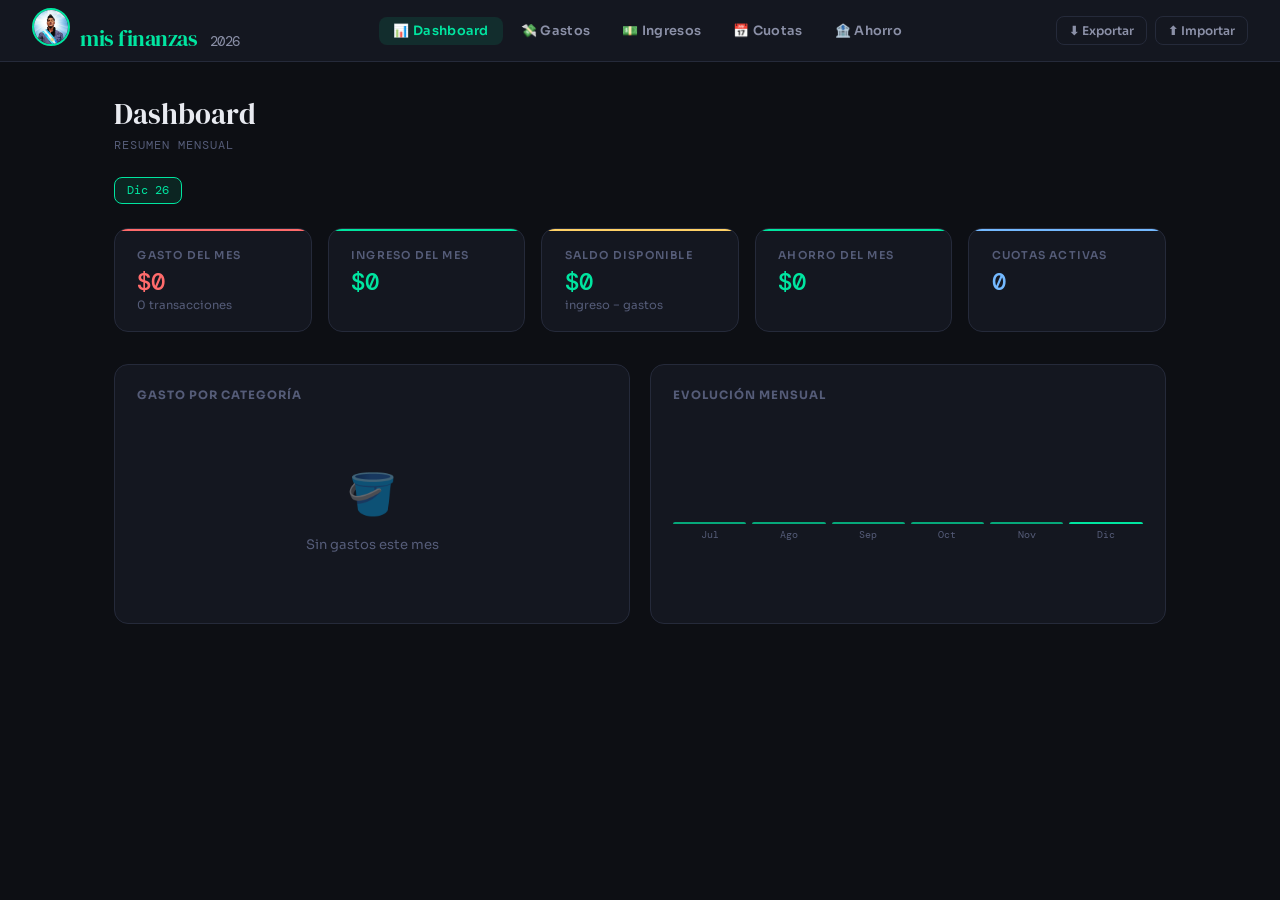
<file: app_de_gastos_personales.html>
<!DOCTYPE html>
<html lang="es">
<head>
<meta charset="UTF-8">
<meta name="viewport" content="width=device-width, initial-scale=1.0">
<title>💰 Mis Finanzas</title>
<link href="https://fonts.googleapis.com/css2?family=DM+Serif+Display:ital@0;1&family=DM+Mono:wght@300;400;500&family=Sora:wght@300;400;600;700&display=swap" rel="stylesheet">
<style>
  :root {
    --bg: #0d0f14;
    --surface: #141720;
    --surface2: #1c2030;
    --border: #252a3a;
    --accent: #00e5a0;
    --accent2: #ff6b6b;
    --accent3: #ffd166;
    --accent4: #74b9ff;
    --text: #e8eaf0;
    --text2: #8b90a7;
    --text3: #555c78;
    --radius: 14px;
  }

  * { box-sizing: border-box; margin: 0; padding: 0; }

  body {
    background: var(--bg);
    color: var(--text);
    font-family: 'Sora', sans-serif;
    min-height: 100vh;
    font-size: 14px;
  }

  /* HEADER */
  header {
    background: var(--surface);
    border-bottom: 1px solid var(--border);
    padding: 0 2rem;
    display: flex;
    align-items: center;
    justify-content: space-between;
    height: 62px;
    position: sticky;
    top: 0;
    z-index: 100;
  }
  .logo {
    font-family: 'DM Serif Display', serif;
    font-size: 1.4rem;
    color: var(--accent);
    letter-spacing: -0.5px;
  }
  .logo span { color: var(--text2); font-size: 0.85rem; font-family: 'DM Mono', monospace; margin-left: 8px; }

  /* NAV TABS */
  nav {
    display: flex;
    gap: 4px;
  }
  nav button {
    background: none;
    border: none;
    color: var(--text2);
    font-family: 'Sora', sans-serif;
    font-size: 0.8rem;
    font-weight: 600;
    padding: 6px 14px;
    border-radius: 8px;
    cursor: pointer;
    transition: all 0.2s;
    letter-spacing: 0.3px;
  }
  nav button:hover { color: var(--text); background: var(--surface2); }
  nav button.active { color: var(--accent); background: rgba(0,229,160,0.1); }

  /* MAIN */
  main {
    max-width: 1100px;
    margin: 0 auto;
    padding: 2rem 1.5rem;
  }

  /* SECTIONS */
  section { display: none; }
  section.active { display: block; }

  /* PAGE TITLE */
  .page-title {
    font-family: 'DM Serif Display', serif;
    font-size: 1.8rem;
    margin-bottom: 1.5rem;
    color: var(--text);
  }
  .page-title small {
    display: block;
    font-family: 'DM Mono', monospace;
    font-size: 0.72rem;
    color: var(--text3);
    margin-top: 4px;
    letter-spacing: 1px;
  }

  /* CARDS */
  .cards {
    display: grid;
    grid-template-columns: repeat(auto-fit, minmax(180px, 1fr));
    gap: 1rem;
    margin-bottom: 2rem;
  }
  .card {
    background: var(--surface);
    border: 1px solid var(--border);
    border-radius: var(--radius);
    padding: 1.2rem 1.4rem;
    position: relative;
    overflow: hidden;
  }
  .card::before {
    content: '';
    position: absolute;
    top: 0; left: 0; right: 0;
    height: 2px;
    border-radius: var(--radius) var(--radius) 0 0;
  }
  .card.green::before { background: var(--accent); }
  .card.red::before { background: var(--accent2); }
  .card.yellow::before { background: var(--accent3); }
  .card.blue::before { background: var(--accent4); }
  .card .label {
    font-size: 0.68rem;
    color: var(--text3);
    font-weight: 600;
    letter-spacing: 1.2px;
    text-transform: uppercase;
    margin-bottom: 0.5rem;
  }
  .card .value {
    font-family: 'DM Mono', monospace;
    font-size: 1.5rem;
    font-weight: 500;
    line-height: 1;
  }
  .card.green .value { color: var(--accent); }
  .card.red .value { color: var(--accent2); }
  .card.yellow .value { color: var(--accent3); }
  .card.blue .value { color: var(--accent4); }
  .card .sub { font-size: 0.72rem; color: var(--text3); margin-top: 4px; }

  /* FORM */
  .form-grid {
    display: grid;
    grid-template-columns: repeat(auto-fit, minmax(200px, 1fr));
    gap: 1rem;
    background: var(--surface);
    border: 1px solid var(--border);
    border-radius: var(--radius);
    padding: 1.5rem;
    margin-bottom: 1.5rem;
  }
  .form-group { display: flex; flex-direction: column; gap: 6px; }
  .form-group label {
    font-size: 0.7rem;
    font-weight: 600;
    color: var(--text3);
    letter-spacing: 0.8px;
    text-transform: uppercase;
  }
  .form-group input, .form-group select {
    background: var(--bg);
    border: 1px solid var(--border);
    border-radius: 8px;
    color: var(--text);
    font-family: 'Sora', sans-serif;
    font-size: 0.85rem;
    padding: 9px 12px;
    transition: border-color 0.2s;
    outline: none;
    width: 100%;
  }
  .form-group input:focus, .form-group select:focus {
    border-color: var(--accent);
  }
  .form-group select option { background: #1c2030; }

  .btn-add {
    background: var(--accent);
    color: #0d0f14;
    border: none;
    border-radius: 9px;
    font-family: 'Sora', sans-serif;
    font-size: 0.85rem;
    font-weight: 700;
    padding: 10px 24px;
    cursor: pointer;
    transition: all 0.2s;
    align-self: flex-end;
  }
  .btn-add:hover { background: #00ffb3; transform: translateY(-1px); }

  /* TABLE */
  .table-wrap {
    background: var(--surface);
    border: 1px solid var(--border);
    border-radius: var(--radius);
    overflow: hidden;
  }
  .table-header {
    display: flex;
    justify-content: space-between;
    align-items: center;
    padding: 1rem 1.4rem;
    border-bottom: 1px solid var(--border);
  }
  .table-header h3 {
    font-size: 0.8rem;
    font-weight: 600;
    color: var(--text2);
    letter-spacing: 0.5px;
  }
  .filter-row {
    display: flex;
    gap: 8px;
    align-items: center;
  }
  .filter-row select, .filter-row input {
    background: var(--bg);
    border: 1px solid var(--border);
    border-radius: 7px;
    color: var(--text2);
    font-family: 'DM Mono', monospace;
    font-size: 0.75rem;
    padding: 5px 10px;
    outline: none;
  }
  table { width: 100%; border-collapse: collapse; }
  th {
    padding: 10px 14px;
    text-align: left;
    font-size: 0.68rem;
    font-weight: 700;
    color: var(--text3);
    letter-spacing: 1px;
    text-transform: uppercase;
    border-bottom: 1px solid var(--border);
    background: var(--surface2);
    white-space: nowrap;
  }
  td {
    padding: 11px 14px;
    font-size: 0.82rem;
    border-bottom: 1px solid rgba(37,42,58,0.5);
    vertical-align: middle;
  }
  tr:last-child td { border-bottom: none; }
  tr:hover td { background: rgba(255,255,255,0.02); }

  .badge {
    display: inline-block;
    padding: 3px 9px;
    border-radius: 100px;
    font-size: 0.68rem;
    font-weight: 600;
    letter-spacing: 0.3px;
  }
  .badge-cat {
    background: rgba(116,185,255,0.12);
    color: var(--accent4);
  }
  .badge-medio {
    background: rgba(255,209,102,0.1);
    color: var(--accent3);
  }
  .badge-cuota {
    background: rgba(255,107,107,0.1);
    color: var(--accent2);
  }
  .monto {
    font-family: 'DM Mono', monospace;
    font-weight: 500;
    color: var(--accent2);
  }
  .btn-del {
    background: none;
    border: 1px solid var(--border);
    border-radius: 6px;
    color: var(--text3);
    font-size: 0.75rem;
    padding: 3px 8px;
    cursor: pointer;
    transition: all 0.2s;
  }
  .btn-del:hover { border-color: var(--accent2); color: var(--accent2); }

  /* EMPTY STATE */
  .empty {
    text-align: center;
    padding: 3rem;
    color: var(--text3);
    font-size: 0.82rem;
  }
  .empty .icon { font-size: 2.5rem; margin-bottom: 1rem; opacity: 0.4; }

  /* DASHBOARD CHARTS */
  .dash-grid {
    display: grid;
    grid-template-columns: 1fr 1fr;
    gap: 1.2rem;
    margin-top: 1.5rem;
  }
  @media (max-width: 680px) { .dash-grid { grid-template-columns: 1fr; } }

  .chart-box {
    background: var(--surface);
    border: 1px solid var(--border);
    border-radius: var(--radius);
    padding: 1.4rem;
  }
  .chart-box h3 {
    font-size: 0.72rem;
    font-weight: 700;
    color: var(--text3);
    letter-spacing: 1px;
    text-transform: uppercase;
    margin-bottom: 1.2rem;
  }

  /* BAR CHART */
  .bar-list { display: flex; flex-direction: column; gap: 9px; }
  .bar-item { display: flex; flex-direction: column; gap: 4px; }
  .bar-label {
    display: flex;
    justify-content: space-between;
    font-size: 0.75rem;
    color: var(--text2);
  }
  .bar-label span:last-child {
    font-family: 'DM Mono', monospace;
    font-size: 0.72rem;
    color: var(--text3);
  }
  .bar-track {
    height: 6px;
    background: var(--border);
    border-radius: 99px;
    overflow: hidden;
  }
  .bar-fill {
    height: 100%;
    background: var(--accent4);
    border-radius: 99px;
    transition: width 0.6s cubic-bezier(.4,0,.2,1);
  }

  /* MONTHLY CHART (simple) */
  .month-bars {
    display: flex;
    align-items: flex-end;
    gap: 6px;
    height: 120px;
  }
  .m-bar-wrap {
    flex: 1;
    display: flex;
    flex-direction: column;
    align-items: center;
    height: 100%;
    justify-content: flex-end;
    gap: 4px;
  }
  .m-bar {
    width: 100%;
    background: var(--accent);
    border-radius: 4px 4px 0 0;
    transition: height 0.5s;
    min-height: 2px;
    opacity: 0.7;
  }
  .m-bar.current { opacity: 1; }
  .m-label {
    font-family: 'DM Mono', monospace;
    font-size: 0.6rem;
    color: var(--text3);
    text-align: center;
  }

  /* INGRESOS FORM */
  .ingreso-grid {
    display: grid;
    grid-template-columns: repeat(auto-fit, minmax(180px, 1fr));
    gap: 1rem;
    background: var(--surface);
    border: 1px solid var(--border);
    border-radius: var(--radius);
    padding: 1.5rem;
    margin-bottom: 1.5rem;
  }

  /* CUOTAS TABLE */
  .status-badge {
    display: inline-flex;
    align-items: center;
    gap: 5px;
    padding: 3px 9px;
    border-radius: 100px;
    font-size: 0.68rem;
    font-weight: 600;
  }
  .status-active { background: rgba(0,229,160,0.1); color: var(--accent); }
  .status-paid { background: rgba(139,144,167,0.12); color: var(--text3); }

  /* MONTH SELECTOR */
  .month-sel {
    display: flex;
    gap: 8px;
    margin-bottom: 1.5rem;
    flex-wrap: wrap;
  }
  .month-btn {
    background: var(--surface);
    border: 1px solid var(--border);
    border-radius: 8px;
    color: var(--text3);
    font-family: 'DM Mono', monospace;
    font-size: 0.72rem;
    padding: 5px 12px;
    cursor: pointer;
    transition: all 0.2s;
  }
  .month-btn:hover { color: var(--text); border-color: var(--text3); }
  .month-btn.active { background: rgba(0,229,160,0.1); border-color: var(--accent); color: var(--accent); }

  /* SWITCH */
  .cuota-toggle {
    display: flex;
    align-items: center;
    gap: 8px;
    margin-top: 2px;
  }
  .cuota-toggle input[type=checkbox] {
    width: 36px;
    height: 20px;
    appearance: none;
    background: var(--border);
    border-radius: 99px;
    cursor: pointer;
    position: relative;
    transition: background 0.2s;
  }
  .cuota-toggle input[type=checkbox]:checked {
    background: var(--accent);
  }
  .cuota-toggle input[type=checkbox]::after {
    content: '';
    position: absolute;
    top: 3px; left: 3px;
    width: 14px; height: 14px;
    background: white;
    border-radius: 50%;
    transition: transform 0.2s;
  }
  .cuota-toggle input[type=checkbox]:checked::after {
    transform: translateX(16px);
  }
  .cuota-toggle label { font-size: 0.8rem; color: var(--text2); cursor: pointer; }

  /* NOTIFICATION */
  .notif {
    position: fixed;
    bottom: 1.5rem;
    right: 1.5rem;
    background: var(--surface2);
    border: 1px solid var(--accent);
    border-radius: 10px;
    padding: 12px 18px;
    font-size: 0.82rem;
    color: var(--accent);
    transform: translateY(100px);
    opacity: 0;
    transition: all 0.3s;
    z-index: 999;
    display: flex;
    align-items: center;
    gap: 8px;
  }
  .notif.show { transform: translateY(0); opacity: 1; }

  /* EXPORT/IMPORT BUTTONS */
  .data-btns {
    display: flex;
    gap: 8px;
    align-items: center;
  }
  .btn-export {
    background: none;
    border: 1px solid var(--border);
    border-radius: 8px;
    color: var(--text2);
    font-family: 'Sora', sans-serif;
    font-size: 0.75rem;
    font-weight: 600;
    padding: 6px 12px;
    cursor: pointer;
    transition: all 0.2s;
    display: flex;
    align-items: center;
    gap: 5px;
  }
  .btn-export:hover { border-color: var(--accent); color: var(--accent); }
  .btn-import {
    background: none;
    border: 1px solid var(--border);
    border-radius: 8px;
    color: var(--text2);
    font-family: 'Sora', sans-serif;
    font-size: 0.75rem;
    font-weight: 600;
    padding: 6px 12px;
    cursor: pointer;
    transition: all 0.2s;
    display: flex;
    align-items: center;
    gap: 5px;
  }
  .btn-import:hover { border-color: var(--accent4); color: var(--accent4); }
  #import-file { display: none; }

  /* IMPORT MODAL */
  .modal-overlay {
    display: none;
    position: fixed;
    inset: 0;
    background: rgba(0,0,0,0.7);
    z-index: 200;
    align-items: center;
    justify-content: center;
  }
  .modal-overlay.show { display: flex; }
  .modal {
    background: var(--surface);
    border: 1px solid var(--border);
    border-radius: var(--radius);
    padding: 2rem;
    max-width: 400px;
    width: 90%;
    text-align: center;
  }
  .modal h3 {
    font-family: 'DM Serif Display', serif;
    font-size: 1.2rem;
    margin-bottom: 0.5rem;
  }
  .modal p { color: var(--text2); font-size: 0.82rem; margin-bottom: 1.5rem; line-height: 1.6; }
  .modal-btns { display: flex; gap: 10px; justify-content: center; }
  .btn-confirm {
    background: var(--accent);
    color: #0d0f14;
    border: none;
    border-radius: 8px;
    font-family: 'Sora', sans-serif;
    font-size: 0.82rem;
    font-weight: 700;
    padding: 9px 20px;
    cursor: pointer;
  }
  .btn-cancel {
    background: none;
    border: 1px solid var(--border);
    border-radius: 8px;
    color: var(--text2);
    font-family: 'Sora', sans-serif;
    font-size: 0.82rem;
    padding: 9px 20px;
    cursor: pointer;
  }
  .btn-cancel:hover { border-color: var(--accent2); color: var(--accent2); }
</style>
</head>
<body>

<header>
  <div class="logo"><img src="[data-uri]" style="width:38px;height:38px;border-radius:50%;object-fit:cover;object-position:top;margin-right:10px;border:2px solid var(--accent)">mis finanzas <span>2026</span></div>
  <nav>
    <button class="active" onclick="showTab('dashboard')">📊 Dashboard</button>
    <button onclick="showTab('gastos')">💸 Gastos</button>
    <button onclick="showTab('ingresos')">💵 Ingresos</button>
    <button onclick="showTab('cuotas')">📅 Cuotas</button>
    <button onclick="showTab('ahorro')">🏦 Ahorro</button>
  </nav>
  <div class="data-btns">
    <button class="btn-export" onclick="exportData()">⬇ Exportar</button>
    <button class="btn-import" onclick="document.getElementById('import-file').click()">⬆ Importar</button>
    <input type="file" id="import-file" accept=".json" onchange="importData(event)">
  </div>
</header>

<!-- MODAL CONFIRMACIÓN IMPORTAR -->
<div class="modal-overlay" id="import-modal">
  <div class="modal">
    <h3>⚠ Importar datos</h3>
    <p>Esto va a reemplazar todos tus datos actuales con los del archivo. Esta acción no se puede deshacer.</p>
    <div class="modal-btns">
      <button class="btn-cancel" onclick="cancelImport()">Cancelar</button>
      <button class="btn-confirm" onclick="confirmImport()">Sí, importar</button>
    </div>
  </div>
</div>

<main>

<!-- DASHBOARD -->
<section id="tab-dashboard" class="active">
  <div class="page-title">
    Dashboard
    <small>RESUMEN MENSUAL</small>
  </div>
  <div class="month-sel" id="dashMonths"></div>
  <div class="cards">
    <div class="card red">
      <div class="label">Gasto del mes</div>
      <div class="value" id="d-gasto">$0</div>
      <div class="sub" id="d-gastos-n">0 transacciones</div>
    </div>
    <div class="card green">
      <div class="label">Ingreso del mes</div>
      <div class="value" id="d-ingreso">$0</div>
    </div>
    <div class="card yellow">
      <div class="label">Saldo disponible</div>
      <div class="value" id="d-saldo">$0</div>
      <div class="sub" id="d-saldo-sub"></div>
    </div>
    <div class="card green">
      <div class="label">Ahorro del mes</div>
      <div class="value" id="d-ahorro">$0</div>
    </div>
    <div class="card blue">
      <div class="label">Cuotas activas</div>
      <div class="value" id="d-cuotas">0</div>
    </div>
  </div>

  <div class="dash-grid">
    <div class="chart-box">
      <h3>Gasto por Categoría</h3>
      <div class="bar-list" id="cat-bars">
        <div class="empty"><div class="icon">🪣</div>Sin gastos aún</div>
      </div>
    </div>
    <div class="chart-box">
      <h3>Evolución Mensual</h3>
      <div class="month-bars" id="monthly-bars"></div>
    </div>
  </div>
</section>

<!-- GASTOS -->
<section id="tab-gastos">
  <div class="page-title">
    Registro de Gastos
    <small>CARGÁ CADA GASTO CON SU FECHA</small>
  </div>

  <div class="form-grid">
    <div class="form-group">
      <label>Fecha</label>
      <input type="date" id="g-fecha">
    </div>
    <div class="form-group">
      <label>Descripción</label>
      <input type="text" id="g-desc" placeholder="ej: Super Vea">
    </div>
    <div class="form-group">
      <label>Categoría</label>
      <select id="g-cat" onchange="toggleOtro('g-cat','g-cat-otro')">
        <option value="">Seleccionar...</option>
        <option>Alimentación</option>
        <option>Transporte</option>
        <option>Vivienda/Alquiler</option>
        <option>Servicios (luz/gas/agua)</option>
        <option>Internet/Telefonía</option>
        <option>Ropa/Calzado</option>
        <option>Salud/Farmacia</option>
        <option>Educación</option>
        <option>Entretenimiento</option>
        <option>Restaurantes/Delivery</option>
        <option>Viajes</option>
        <option>Cuidado personal</option>
        <option>Mascotas</option>
        <option>Ahorro/Inversión</option>
        <option>Cuota préstamo</option>
        <option>Otros</option>
      </select>
      <input type="text" id="g-cat-otro" placeholder="Escribí la categoría..." style="display:none;margin-top:6px">
    </div>
    <div class="form-group">
      <label>Medio de Pago</label>
      <select id="g-medio" onchange="toggleOtro('g-medio','g-medio-otro')">
        <option value="">Seleccionar...</option>
        <option>Efectivo</option>
        <option>Débito</option>
        <option>Crédito</option>
        <option>Transferencia</option>
        <option>Mercado Pago</option>
        <option>Otro</option>
      </select>
      <input type="text" id="g-medio-otro" placeholder="Escribí el medio de pago..." style="display:none;margin-top:6px">
    </div>
    <div class="form-group">
      <label>Monto Total ($)</label>
      <input type="number" id="g-monto" placeholder="0.00" min="0" step="0.01">
    </div>
    <div class="form-group">
      <label>¿En Cuotas?</label>
      <div class="cuota-toggle">
        <input type="checkbox" id="g-cuota" onchange="toggleCuotas()">
        <label for="g-cuota">Sí, en cuotas</label>
      </div>
    </div>
    <div class="form-group" id="g-ncuotas-wrap" style="display:none">
      <label>N° Cuotas</label>
      <input type="number" id="g-ncuotas" placeholder="ej: 6" min="2" max="60">
    </div>
    <div class="form-group">
      <label>Notas</label>
      <input type="text" id="g-notas" placeholder="Opcional">
    </div>
    <div class="form-group" style="align-self:flex-end">
      <button class="btn-add" onclick="addGasto()">+ Agregar</button>
    </div>
  </div>

  <div class="table-wrap">
    <div class="table-header">
      <h3>HISTORIAL DE GASTOS</h3>
      <div class="filter-row">
        <select id="filter-mes" onchange="renderGastosTable()">
          <option value="">Todos los meses</option>
        </select>
        <select id="filter-cat" onchange="renderGastosTable()">
          <option value="">Todas las categorías</option>
        </select>
      </div>
    </div>
    <div id="gastos-table-body"></div>
  </div>
</section>

<!-- INGRESOS -->
<section id="tab-ingresos">
  <div class="page-title">
    Ingresos Mensuales
    <small>REGISTRÁ LO QUE COBRASTE CADA MES</small>
  </div>

  <!-- CARD contenedor unificado -->
  <div style="background:var(--surface);border:1px solid var(--border);border-radius:var(--radius);margin-bottom:1.5rem;overflow:hidden">

    <!-- Fila: Año / Mes / Sueldo -->
    <div style="padding:1.4rem 1.4rem 1rem;display:flex;gap:1rem;flex-wrap:wrap;align-items:flex-end;border-bottom:1px solid var(--border)">
      <div class="form-group" style="min-width:100px;flex:1">
        <label>Año</label>
        <input type="number" id="i-año" value="2026">
      </div>
      <div class="form-group" style="min-width:140px;flex:2">
        <label>Mes</label>
        <select id="i-mes">
          <option>Enero</option><option>Febrero</option><option>Marzo</option>
          <option>Abril</option><option>Mayo</option><option selected>Junio</option>
          <option>Julio</option><option>Agosto</option><option>Septiembre</option>
          <option>Octubre</option><option>Noviembre</option><option>Diciembre</option>
        </select>
      </div>
      <div class="form-group" style="min-width:200px;flex:3">
        <label>Sueldo / Salario</label>
        <div style="display:flex;gap:6px">
          <select id="i-sueldo-moneda" style="width:90px;flex-shrink:0;background:var(--bg);border:1px solid var(--border);border-radius:8px;color:var(--text);font-family:'Sora',sans-serif;font-size:0.82rem;padding:9px 8px;outline:none">
            <option value="ARS">$ ARS</option>
            <option value="USD">u$s USD</option>
          </select>
          <input type="number" id="i-sueldo" placeholder="0.00" min="0" step="0.01" style="flex:1">
        </div>
      </div>
    </div>

    <!-- Fila: Otros ingresos -->
    <div style="padding:0.8rem 1.4rem;border-bottom:1px solid var(--border);display:flex;align-items:center;justify-content:space-between;gap:1rem;flex-wrap:wrap">
      <span style="font-size:0.7rem;font-weight:700;color:var(--text3);letter-spacing:1px;text-transform:uppercase">Otros ingresos</span>
      <button class="btn-export" onclick="toggleOtrosForm()" style="white-space:nowrap">+ Agregar otro ingreso</button>
    </div>
    <div id="otros-form" style="display:none;padding:1rem 1.4rem;border-bottom:1px solid var(--border);background:var(--surface2)">
      <div style="display:flex;gap:10px;flex-wrap:wrap;align-items:flex-end">
        <div class="form-group" style="min-width:160px;flex:2">
          <label>Concepto</label>
          <div style="position:relative">
            <input type="text" id="i-otro-nombre" placeholder="ej: Freelance, Alquiler..." autocomplete="off" oninput="filtrarConceptos()" onfocus="filtrarConceptos()" onblur="setTimeout(()=>{const l=document.getElementById('conceptos-list');if(l)l.style.display='none'},200)" style="width:100%">
            <div id="conceptos-list" style="display:none;position:absolute;top:100%;left:0;right:0;background:var(--surface2);border:1px solid var(--accent);border-radius:8px;z-index:50;max-height:160px;overflow-y:auto;margin-top:3px"></div>
          </div>
        </div>
        <div class="form-group" style="min-width:90px;flex:1">
          <label>Moneda</label>
          <select id="i-otro-moneda" style="background:var(--bg);border:1px solid var(--border);border-radius:8px;color:var(--text);font-family:'Sora',sans-serif;font-size:0.82rem;padding:9px 8px;outline:none;width:100%">
            <option value="ARS">$ ARS</option>
            <option value="USD">u$s USD</option>
          </select>
        </div>
        <div class="form-group" style="min-width:120px;flex:1">
          <label>Monto</label>
          <input type="number" id="i-otro-monto" placeholder="0.00" min="0" step="0.01">
        </div>
        <div class="form-group" style="align-self:flex-end">
          <button class="btn-add" style="padding:9px 16px" onclick="agregarOtroIngreso()">+ Agregar</button>
        </div>
      </div>
    </div>
    <div id="otros-pendientes"></div>

    <!-- Fila: botón guardar todo -->
    <div style="padding:1rem 1.4rem;display:flex;justify-content:flex-end;background:var(--surface2)">
      <button class="btn-add" onclick="addIngreso()" style="padding:10px 28px;font-size:0.88rem">
        ✓ Guardar ingreso del mes
      </button>
    </div>
  </div>

  <div class="table-wrap">
    <div class="table-header"><h3>HISTORIAL DE INGRESOS</h3></div>
    <div id="ingresos-table-body"></div>
  </div>
</section>

<!-- CUOTAS -->
<section id="tab-cuotas">
  <div class="page-title">
    Seguimiento de Cuotas
    <small>GASTOS EN CUOTAS ACTIVOS</small>
  </div>

  <div class="cards" style="grid-template-columns: repeat(auto-fit, minmax(200px, 1fr))">
    <div class="card red">
      <div class="label">Total Adeudado</div>
      <div class="value" id="c-total">$0</div>
    </div>
    <div class="card blue">
      <div class="label">Cuotas Activas</div>
      <div class="value" id="c-activas">0</div>
    </div>
  </div>

  <div class="table-wrap">
    <div class="table-header"><h3>DETALLE DE CUOTAS</h3></div>
    <div id="cuotas-table-body"></div>
  </div>
</section>

<!-- AHORRO -->
<section id="tab-ahorro">
  <div class="page-title">
    Ahorro Mensual
    <small>REGISTRÁ CUÁNTO AHORRÁS POR MES</small>
  </div>

  <div class="ingreso-grid">
    <div class="form-group">
      <label>Año</label>
      <input type="number" id="a-año" value="2026">
    </div>
    <div class="form-group">
      <label>Mes</label>
      <select id="a-mes">
        <option>Enero</option><option>Febrero</option><option>Marzo</option>
        <option>Abril</option><option>Mayo</option><option selected>Junio</option>
        <option>Julio</option><option>Agosto</option><option>Septiembre</option>
        <option>Octubre</option><option>Noviembre</option><option>Diciembre</option>
      </select>
    </div>
    <div class="form-group">
      <label>Moneda</label>
      <select id="a-moneda">
        <option value="ARS">$ Pesos (ARS)</option>
        <option value="USD">u$s Dólares (USD)</option>
      </select>
    </div>
    <div class="form-group">
      <label>Monto Ahorrado</label>
      <input type="number" id="a-monto" placeholder="0.00" min="0" step="0.01">
    </div>
    <div class="form-group">
      <label>Dónde lo guardás</label>
      <select id="a-tipo" onchange="toggleOtro('a-tipo','a-tipo-otro')">
        <option value="">Seleccionar...</option>
        <option>Efectivo</option>
        <option>Caja de ahorro</option>
        <option>Plazo fijo</option>
        <option>Dólar</option>
        <option>Crypto</option>
        <option>Fondo común</option>
        <option>Acciones</option>
        <option>Otro</option>
      </select>
      <input type="text" id="a-tipo-otro" placeholder="Escribí dónde lo guardás..." style="display:none;margin-top:6px">
    </div>
    <div class="form-group">
      <label>Notas</label>
      <input type="text" id="a-notas" placeholder="Opcional">
    </div>
    <div class="form-group" style="align-self:flex-end">
      <button class="btn-add" onclick="addAhorro()">+ Guardar</button>
    </div>
  </div>

  <div class="cards" style="grid-template-columns: repeat(auto-fit, minmax(180px,1fr)); margin-bottom:1.5rem">
    <div class="card green">
      <div class="label">Total Ahorrado ARS</div>
      <div class="value" id="a-total-ars">$0</div>
    </div>
    <div class="card yellow">
      <div class="label">Total Ahorrado USD</div>
      <div class="value" id="a-total-usd">u$s 0</div>
    </div>
    <div class="card blue">
      <div class="label">Promedio Mensual ARS</div>
      <div class="value" id="a-promedio">$0</div>
    </div>
    <div class="card yellow">
      <div class="label">Mejor Mes</div>
      <div class="value" id="a-mejor">$0</div>
      <div class="sub" id="a-mejor-mes">—</div>
    </div>
  </div>

  <div class="table-wrap">
    <div class="table-header"><h3>HISTORIAL DE AHORRO</h3></div>
    <div id="ahorro-table-body"></div>
  </div>
</section>

</main>

<div class="notif" id="notif">✓ <span id="notif-msg"></span></div>

<script>
// ---- DATA ----
let gastos = JSON.parse(localStorage.getItem('gf_gastos') || '[]');
let ingresos = JSON.parse(localStorage.getItem('gf_ingresos') || '[]');
let ahorros = JSON.parse(localStorage.getItem('gf_ahorros') || '[]');

const MESES = ['Enero','Febrero','Marzo','Abril','Mayo','Junio','Julio','Agosto','Septiembre','Octubre','Noviembre','Diciembre'];
let selectedDashMonth = new Date().toISOString().slice(0,7);

function save() {
  localStorage.setItem('gf_gastos', JSON.stringify(gastos));
  localStorage.setItem('gf_ingresos', JSON.stringify(ingresos));
  localStorage.setItem('gf_ahorros', JSON.stringify(ahorros));
}

// ---- UI ----
function showTab(tab) {
  document.querySelectorAll('section').forEach(s => s.classList.remove('active'));
  document.querySelectorAll('nav button').forEach(b => b.classList.remove('active'));
  document.getElementById('tab-' + tab).classList.add('active');
  event.currentTarget.classList.add('active');
  if (tab === 'dashboard') renderDashboard();
  if (tab === 'gastos') { renderGastosTable(); populateFilters(); }
  if (tab === 'ingresos') renderIngresosTable();
  if (tab === 'cuotas') renderCuotasTable();
  if (tab === 'ahorro') renderAhorroTable();
}

function notify(msg) {
  const el = document.getElementById('notif');
  document.getElementById('notif-msg').textContent = msg;
  el.classList.add('show');
  setTimeout(() => el.classList.remove('show'), 2500);
}

function toggleCuotas() {
  const on = document.getElementById('g-cuota').checked;
  document.getElementById('g-ncuotas-wrap').style.display = on ? 'flex' : 'none';
}

function toggleOtro(selectId, inputId) {
  const sel = document.getElementById(selectId);
  const inp = document.getElementById(inputId);
  const isOtro = sel.value === 'Otros' || sel.value === 'Otro';
  inp.style.display = isOtro ? 'block' : 'none';
  if (isOtro) inp.focus();
  else inp.value = '';
}

function resolveOtro(selectId, inputId) {
  const sel = document.getElementById(selectId);
  const inp = document.getElementById(inputId);
  const isOtro = sel.value === 'Otros' || sel.value === 'Otro';
  if (isOtro) return inp.value.trim() || 'Otros';
  return sel.value;
}

// ---- GASTOS ----
function addGasto() {
  const fecha = document.getElementById('g-fecha').value;
  const desc  = document.getElementById('g-desc').value.trim();
  const cat   = resolveOtro('g-cat', 'g-cat-otro');
  const medio = resolveOtro('g-medio', 'g-medio-otro');
  const monto = parseFloat(document.getElementById('g-monto').value);
  const cuota = document.getElementById('g-cuota').checked;
  const ncuotas = parseInt(document.getElementById('g-ncuotas').value) || 1;
  const notas = document.getElementById('g-notas').value.trim();

  if (!fecha || !desc || !cat || !monto || monto <= 0) {
    notify('⚠ Completá fecha, descripción, categoría y monto');
    return;
  }

  const mes = MESES[parseInt(fecha.slice(5,7)) - 1];
  const montoXcuota = cuota ? +(monto / ncuotas).toFixed(2) : monto;

  gastos.push({ id: Date.now(), fecha, desc, cat, medio, monto, cuota, ncuotas: cuota ? ncuotas : 1, montoXcuota, mes, notas });
  save();
  notify('Gasto agregado correctamente');

  // reset
  ['g-desc','g-notas','g-cat-otro','g-medio-otro'].forEach(id => document.getElementById(id).value = '');
  document.getElementById('g-cat-otro').style.display = 'none';
  document.getElementById('g-medio-otro').style.display = 'none';
  document.getElementById('g-monto').value = '';
  document.getElementById('g-cuota').checked = false;
  document.getElementById('g-ncuotas').value = '';
  document.getElementById('g-ncuotas-wrap').style.display = 'none';
  document.getElementById('g-cat').value = '';
  document.getElementById('g-medio').value = '';
  renderGastosTable();
  populateFilters();
}

function deleteGasto(id) {
  gastos = gastos.filter(g => g.id !== id);
  save();
  renderGastosTable();
  notify('Gasto eliminado');
}

function populateFilters() {
  const fMes = document.getElementById('filter-mes');
  const fCat = document.getElementById('filter-cat');
  const meses = [...new Set(gastos.map(g => g.fecha.slice(0,7)))].sort().reverse();
  const cats  = [...new Set(gastos.map(g => g.cat))].filter(Boolean);
  const prevMes = fMes.value, prevCat = fCat.value;
  fMes.innerHTML = '<option value="">Todos los meses</option>' + meses.map(m => `<option value="${m}">${MESES[parseInt(m.slice(5,7))-1]} ${m.slice(0,4)}</option>`).join('');
  fCat.innerHTML = '<option value="">Todas las categorías</option>' + cats.map(c => `<option value="${c}">${c}</option>`).join('');
  if (prevMes) fMes.value = prevMes;
  if (prevCat) fCat.value = prevCat;
}

function renderGastosTable() {
  const fMes = document.getElementById('filter-mes').value;
  const fCat = document.getElementById('filter-cat').value;
  let list = [...gastos].reverse();
  if (fMes) list = list.filter(g => g.fecha.slice(0,7) === fMes);
  if (fCat) list = list.filter(g => g.cat === fCat);

  const el = document.getElementById('gastos-table-body');
  if (!list.length) { el.innerHTML = '<div class="empty"><div class="icon">🪣</div>Sin gastos cargados aún</div>'; return; }

  el.innerHTML = `<table>
    <thead><tr>
      <th>Fecha</th><th>Descripción</th><th>Categoría</th>
      <th>Medio</th><th>Monto</th><th>Cuotas</th><th>Notas</th><th></th>
    </tr></thead>
    <tbody>
      ${list.map(g => `<tr>
        <td style="font-family:'DM Mono',monospace;font-size:0.78rem;color:var(--text2)">${g.fecha}</td>
        <td>${g.desc}</td>
        <td><span class="badge badge-cat">${g.cat}</span></td>
        <td><span class="badge badge-medio">${g.medio || '—'}</span></td>
        <td class="monto">$${g.monto.toLocaleString('es-AR')}</td>
        <td>${g.cuota ? `<span class="badge badge-cuota">${g.ncuotas}x $${g.montoXcuota.toLocaleString('es-AR')}</span>` : '—'}</td>
        <td style="color:var(--text3);font-size:0.78rem">${g.notas || '—'}</td>
        <td><button class="btn-del" onclick="deleteGasto(${g.id})">✕</button></td>
      </tr>`).join('')}
    </tbody>
  </table>`;
}

// ---- INGRESOS ----
let conceptosGuardados = JSON.parse(localStorage.getItem('gf_conceptos') || '[]');
let otrosPendientes = []; // items "otros" del mes actual antes de guardar

function saveConceptos() {
  localStorage.setItem('gf_conceptos', JSON.stringify(conceptosGuardados));
}

function toggleOtrosForm() {
  const f = document.getElementById('otros-form');
  f.style.display = f.style.display === 'none' ? 'block' : 'none';
  if (f.style.display === 'block') document.getElementById('i-otro-nombre').focus();
}

function filtrarConceptos() {
  const val = document.getElementById('i-otro-nombre').value.toLowerCase();
  const lista = document.getElementById('conceptos-list');
  const filtrados = conceptosGuardados.filter(c => c.toLowerCase().includes(val));
  if (!filtrados.length) { lista.style.display = 'none'; return; }
  lista.style.display = 'block';
  lista.innerHTML = filtrados.map(c =>
    `<div onclick="seleccionarConcepto('${c.replace(/'/g,"&#39;")}')"
      style="padding:8px 12px;cursor:pointer;font-size:0.82rem;color:var(--text2)"
      onmouseover="this.style.background='var(--border)'" onmouseout="this.style.background=''">${c}</div>`
  ).join('');
}

function seleccionarConcepto(nombre) {
  document.getElementById('i-otro-nombre').value = nombre;
  document.getElementById('conceptos-list').style.display = 'none';
  document.getElementById('i-otro-monto').focus();
}

function agregarOtroIngreso() {
  const nombre = document.getElementById('i-otro-nombre').value.trim();
  const moneda = document.getElementById('i-otro-moneda').value;
  const monto  = parseFloat(document.getElementById('i-otro-monto').value);
  if (!nombre || !monto || monto <= 0) { notify('⚠ Completá concepto y monto'); return; }
  // Guardar concepto si es nuevo
  if (!conceptosGuardados.includes(nombre)) {
    conceptosGuardados.push(nombre);
    saveConceptos();
  }
  otrosPendientes.push({ id: Date.now(), nombre, moneda, monto });
  document.getElementById('i-otro-nombre').value = '';
  document.getElementById('i-otro-monto').value = '';
  document.getElementById('i-otro-moneda').value = 'ARS';
  renderOtrosPendientes();
  notify(`"${nombre}" agregado`);
}

function quitarOtroPendiente(id) {
  otrosPendientes = otrosPendientes.filter(o => o.id !== id);
  renderOtrosPendientes();
}

function renderOtrosPendientes() {
  const el = document.getElementById('otros-pendientes');
  if (!otrosPendientes.length) { el.innerHTML = ''; return; }
  const fmt = o => o.moneda === 'USD' ? `u$s ${o.monto.toLocaleString('es-AR')}` : `$${o.monto.toLocaleString('es-AR')}`;
  el.innerHTML = `<div style="padding:0.8rem 1.4rem;display:flex;flex-wrap:wrap;gap:8px;align-items:center">
    <span style="font-size:0.7rem;color:var(--text3);letter-spacing:0.8px;text-transform:uppercase;margin-right:4px">PENDIENTES DE GUARDAR:</span>
    ${otrosPendientes.map(o => `
      <span style="display:inline-flex;align-items:center;gap:6px;background:var(--surface2);border:1px solid var(--border);border-radius:20px;padding:4px 10px;font-size:0.78rem">
        <span style="color:var(--text2)">${o.nombre}</span>
        <span style="font-family:'DM Mono',monospace;color:${o.moneda==='USD'?'var(--accent3)':'var(--accent)'}">${fmt(o)}</span>
        <button onclick="quitarOtroPendiente(${o.id})" style="background:none;border:none;color:var(--text3);cursor:pointer;font-size:0.75rem;padding:0;line-height:1">✕</button>
      </span>`).join('')}
  </div>`;
}

function addIngreso() {
  const año    = parseInt(document.getElementById('i-año').value);
  const mes    = document.getElementById('i-mes').value;
  const sueldo = parseFloat(document.getElementById('i-sueldo').value) || 0;
  const sueldoMoneda = document.getElementById('i-sueldo-moneda').value;
  if (!año) { notify('Ingresá el año'); return; }
  if (sueldo <= 0 && otrosPendientes.length === 0) { notify('⚠ Ingresá al menos un monto'); return; }
  // Calcular totales por moneda (sueldo + otros pendientes)
  let totalARS = sueldoMoneda === 'ARS' ? sueldo : 0;
  let totalUSD = sueldoMoneda === 'USD' ? sueldo : 0;
  otrosPendientes.forEach(o => {
    if (o.moneda === 'ARS') totalARS += o.monto;
    else totalUSD += o.monto;
  });
  // Cada guardado es una fila nueva independiente
  const key = `${año}-${String(MESES.indexOf(mes)+1).padStart(2,'0')}-${Date.now()}`;
  const rec = { key, año, mes, sueldo, sueldoMoneda, otros: [...otrosPendientes], totalARS, totalUSD, total: totalARS };
  ingresos.push(rec);
  save();
  otrosPendientes = [];
  renderOtrosPendientes();
  document.getElementById('i-sueldo').value = '';
  document.getElementById('otros-form').style.display = 'none';
  notify('Ingreso guardado');
  renderIngresosTable();
}

function deleteIngreso(key) {
  ingresos = ingresos.filter(i => i.key !== key);
  save();
  renderIngresosTable();
}

function renderIngresosTable() {
  const el = document.getElementById('ingresos-table-body');
  if (!ingresos.length) { el.innerHTML = '<div class="empty"><div class="icon">💵</div>Sin ingresos cargados aún</div>'; return; }
  const list = [...ingresos].sort((a,b) => b.key.localeCompare(a.key));
  const fmtARS = v => v > 0 ? `$${v.toLocaleString('es-AR')}` : '—';
  const fmtUSD = v => v > 0 ? `u$s ${v.toLocaleString('es-AR')}` : '—';
  const fmtVal = (v, moneda) => moneda === 'USD'
    ? `<span style="color:var(--accent3);font-family:'DM Mono',monospace">u$s ${v.toLocaleString('es-AR')}</span>`
    : `<span class="monto">$${v.toLocaleString('es-AR')}</span>`;
  el.innerHTML = `<table>
    <thead><tr><th>Año</th><th>Mes</th><th>Sueldo</th><th>Otros</th><th>Total ARS</th><th>Total USD</th><th></th></tr></thead>
    <tbody>
      ${list.map(i => {
        const otros = i.otros || [];
        const otrosHtml = otros.length
          ? otros.map(o => `<div style="font-size:0.75rem;color:var(--text2)">${o.nombre}: ${o.moneda==='USD'?'u$s':'$'}${o.monto.toLocaleString('es-AR')}</div>`).join('')
          : (i.extra > 0 ? `<div style="font-size:0.75rem;color:var(--text2)">Extra: $${i.extra.toLocaleString('es-AR')}</div>` : '—');
        return `<tr>
          <td style="font-family:'DM Mono',monospace;color:var(--text2)">${i.año}</td>
          <td>${i.mes}</td>
          <td>${i.sueldo > 0 ? fmtVal(i.sueldo, i.sueldoMoneda || 'ARS') : '—'}</td>
          <td>${otrosHtml}</td>
          <td style="color:var(--accent);font-family:'DM Mono',monospace;font-weight:600">${fmtARS(i.totalARS ?? i.total)}</td>
          <td style="color:var(--accent3);font-family:'DM Mono',monospace;font-weight:600">${fmtUSD(i.totalUSD ?? 0)}</td>
          <td><button class="btn-del" onclick="deleteIngreso('${i.key}')">✕</button></td>
        </tr>`;
      }).join('')}
    </tbody>
  </table>`;
}

// ---- CUOTAS ----
function renderCuotasTable() {
  const cuotaGastos = gastos.filter(g => g.cuota);
  const el = document.getElementById('cuotas-table-body');
  document.getElementById('c-activas').textContent = cuotaGastos.length;

  let totalAdeudado = 0;
  const today = new Date();

  const rows = cuotaGastos.map(g => {
    const fechaInicio = new Date(g.fecha + 'T12:00:00');
    const mesesPasados = Math.floor((today - fechaInicio) / (1000*60*60*24*30));
    const cuotaActual = Math.min(mesesPasados + 1, g.ncuotas);
    const restantes = g.ncuotas - cuotaActual;
    const adeudado = restantes * g.montoXcuota;
    totalAdeudado += adeudado;
    const activo = restantes > 0;
    return { g, cuotaActual, restantes, adeudado, activo };
  });

  document.getElementById('c-total').textContent = '$' + totalAdeudado.toLocaleString('es-AR');

  if (!rows.length) { el.innerHTML = '<div class="empty"><div class="icon">📅</div>Sin gastos en cuotas</div>'; return; }

  el.innerHTML = `<table>
    <thead><tr>
      <th>Descripción</th><th>Categoría</th><th>Monto x Cuota</th>
      <th>Cuota Actual</th><th>Restantes</th><th>Adeudado</th><th>Estado</th>
    </tr></thead>
    <tbody>
      ${rows.map(r => `<tr>
        <td>${r.g.desc}</td>
        <td><span class="badge badge-cat">${r.g.cat}</span></td>
        <td class="monto">$${r.g.montoXcuota.toLocaleString('es-AR')}</td>
        <td style="font-family:'DM Mono',monospace;text-align:center">${r.cuotaActual}/${r.g.ncuotas}</td>
        <td style="font-family:'DM Mono',monospace;color:var(--text2);text-align:center">${r.restantes}</td>
        <td style="font-family:'DM Mono',monospace;color:var(--accent2)">$${r.adeudado.toLocaleString('es-AR')}</td>
        <td><span class="status-badge ${r.activo ? 'status-active' : 'status-paid'}">${r.activo ? '● Activa' : '✓ Pagada'}</span></td>
      </tr>`).join('')}
    </tbody>
  </table>`;
}

// ---- DASHBOARD ----
function buildDashMonths() {
  const all = [...new Set(
    gastos.map(g => g.fecha.slice(0,7))
    .concat(ingresos.map(i => i.ymBase || i.key.slice(0,7)))
    .concat(ahorros.map(a => a.ymBase || a.key.slice(0,7)))
  )].sort().reverse();
  const current = new Date().toISOString().slice(0,7);
  if (!all.includes(current)) all.unshift(current);
  const wrap = document.getElementById('dashMonths');
  wrap.innerHTML = all.slice(0,6).map(m => {
    const label = MESES[parseInt(m.slice(5,7))-1].slice(0,3) + ' ' + m.slice(2,4);
    return `<button class="month-btn ${m===selectedDashMonth?'active':''}" onclick="selectDashMonth('${m}', this)">${label}</button>`;
  }).join('');
}

function selectDashMonth(m, el) {
  selectedDashMonth = m;
  document.querySelectorAll('.month-btn').forEach(b => b.classList.remove('active'));
  el.classList.add('active');
  renderDashboard();
}

function renderDashboard() {
  buildDashMonths();
  const ym = selectedDashMonth;
  const gastosM = gastos.filter(g => g.fecha.slice(0,7) === ym);
  const ingM = ingresos.filter(i => (i.ymBase || i.key.slice(0,7)) === ym);
  const ahorrosM = ahorros.filter(a => (a.ymBase || a.key.slice(0,7)) === ym);
  const totalGasto = gastosM.reduce((s, g) => s + (g.cuota ? g.montoXcuota : g.monto), 0);
  const totalIngreso = ingM.reduce((s, i) => s + (i.totalARS ?? i.total ?? 0), 0);
  const totalAhorro = ahorrosM.reduce((s, a) => s + a.monto, 0);
  const saldo = totalIngreso - totalGasto - totalAhorro;

  document.getElementById('d-gasto').textContent = '$' + totalGasto.toLocaleString('es-AR');
  document.getElementById('d-ingreso').textContent = '$' + totalIngreso.toLocaleString('es-AR');
  document.getElementById('d-saldo').textContent = '$' + saldo.toLocaleString('es-AR');
  document.getElementById('d-ahorro').textContent = '$' + totalAhorro.toLocaleString('es-AR');
  document.getElementById('d-gastos-n').textContent = gastosM.length + ' transacciones';
  document.getElementById('d-cuotas').textContent = gastos.filter(g => g.cuota).length;

  // Saldo sub label
  const subEl = document.getElementById('d-saldo-sub');
  if (totalAhorro > 0) subEl.textContent = `ingreso − gastos − ahorro`;
  else subEl.textContent = `ingreso − gastos`;

  // Saldo color
  const saldoEl = document.getElementById('d-saldo');
  saldoEl.style.color = saldo >= 0 ? 'var(--accent)' : 'var(--accent2)';

  // Category bars
  const cats = {};
  gastosM.forEach(g => { cats[g.cat] = (cats[g.cat] || 0) + (g.cuota ? g.montoXcuota : g.monto); });
  const sorted = Object.entries(cats).sort((a,b) => b[1]-a[1]);
  const catEl = document.getElementById('cat-bars');
  if (!sorted.length) { catEl.innerHTML = '<div class="empty"><div class="icon">🪣</div>Sin gastos este mes</div>'; }
  else {
    const max = sorted[0][1];
    catEl.innerHTML = sorted.map(([cat, v]) => `
      <div class="bar-item">
        <div class="bar-label"><span>${cat}</span><span>$${v.toLocaleString('es-AR')}</span></div>
        <div class="bar-track"><div class="bar-fill" style="width:${(v/max*100).toFixed(1)}%"></div></div>
      </div>`).join('');
  }

  // Monthly bars (last 6 months)
  const months = [];
  for (let i = 5; i >= 0; i--) {
    const d = new Date();
    d.setMonth(d.getMonth() - i);
    months.push(d.toISOString().slice(0,7));
  }
  const monthTotals = months.map(m => ({
    m, label: MESES[parseInt(m.slice(5,7))-1].slice(0,3),
    total: gastos.filter(g => g.fecha.slice(0,7) === m).reduce((s,g) => s + (g.cuota ? g.montoXcuota : g.monto), 0)
  }));
  const maxT = Math.max(...monthTotals.map(x => x.total), 1);
  document.getElementById('monthly-bars').innerHTML = monthTotals.map(x =>
    `<div class="m-bar-wrap">
      <div class="m-bar ${x.m===ym?'current':''}" style="height:${Math.max((x.total/maxT)*100,2)}%"></div>
      <div class="m-label">${x.label}</div>
    </div>`
  ).join('');
}

// ---- AHORRO ----
function addAhorro() {
  const año   = parseInt(document.getElementById('a-año').value);
  const mes   = document.getElementById('a-mes').value;
  const monto = parseFloat(document.getElementById('a-monto').value);
  const moneda = document.getElementById('a-moneda').value;
  const tipo  = resolveOtro('a-tipo', 'a-tipo-otro');
  const notas = document.getElementById('a-notas').value.trim();
  if (!año || !monto || monto <= 0) { notify('⚠ Completá año y monto'); return; }
  // Key única con timestamp para no pisar registros anteriores del mismo mes
  const mesNum = String(MESES.indexOf(mes)+1).padStart(2,'0');
  const ymBase = `${año}-${mesNum}`;
  const key = `${ymBase}-${moneda}-${Date.now()}`;
  const rec = { key, ymBase, año, mes, monto, moneda, tipo, notas };
  ahorros.push(rec);
  save();
  notify('Ahorro guardado');
  document.getElementById('a-monto').value = '';
  document.getElementById('a-notas').value = '';
  document.getElementById('a-tipo').value = '';
  document.getElementById('a-tipo-otro').value = '';
  document.getElementById('a-tipo-otro').style.display = 'none';
  renderAhorroTable();
}

function deleteAhorro(key) {
  ahorros = ahorros.filter(a => a.key !== key);
  save();
  renderAhorroTable();
  notify('Registro eliminado');
}

function toggleRendInput(key) {
  const wrap = document.getElementById('rend-wrap-' + key);
  if (!wrap) return;
  const visible = wrap.style.display !== 'none';
  wrap.style.display = visible ? 'none' : 'flex';
  if (!visible) wrap.querySelector('input').focus();
}

function agregarRendimiento(key) {
  const input = document.getElementById('rend-input-' + key);
  const monto = parseFloat(input.value);
  if (!monto || monto <= 0) { notify('⚠ Ingresá un monto válido'); return; }
  const idx = ahorros.findIndex(a => a.key === key);
  if (idx < 0) return;
  ahorros[idx].monto += monto;
  ahorros[idx].rendimientos = (ahorros[idx].rendimientos || 0) + monto;
  ahorros[idx].historialRendimientos = ahorros[idx].historialRendimientos || [];
  ahorros[idx].historialRendimientos.push({ monto, fecha: new Date().toISOString().slice(0,10) });
  save();
  notify(`+${ahorros[idx].moneda === 'USD' ? 'u$s ' : '$'}${monto.toLocaleString('es-AR')} sumado como rendimiento`);
  renderAhorroTable();
}

function renderAhorroTable() {
  const el = document.getElementById('ahorro-table-body');
  const list = [...ahorros].sort((a,b) => {
    const ka = a.ymBase || a.key.slice(0,7);
    const kb = b.ymBase || b.key.slice(0,7);
    return kb.localeCompare(ka);
  });

  // Stats separados por moneda
  const ahorrosARS = ahorros.filter(a => (a.moneda || 'ARS') === 'ARS');
  const ahorrosUSD = ahorros.filter(a => a.moneda === 'USD');
  const totalARS = ahorrosARS.reduce((s,a) => s + a.monto, 0);
  const totalUSD = ahorrosUSD.reduce((s,a) => s + a.monto, 0);
  const promedioARS = ahorrosARS.length ? Math.round(totalARS / ahorrosARS.length) : 0;
  const mejor = ahorros.length ? ahorros.reduce((best, a) => a.monto > best.monto ? a : best, ahorros[0]) : null;

  document.getElementById('a-total-ars').textContent = '$' + totalARS.toLocaleString('es-AR');
  document.getElementById('a-total-usd').textContent = 'u$s ' + totalUSD.toLocaleString('es-AR');
  document.getElementById('a-promedio').textContent = '$' + promedioARS.toLocaleString('es-AR');
  const sym = mejor ? (mejor.moneda === 'USD' ? 'u$s ' : '$') : '$';
  document.getElementById('a-mejor').textContent = mejor ? sym + mejor.monto.toLocaleString('es-AR') : '$0';
  document.getElementById('a-mejor-mes').textContent = mejor ? `${mejor.mes} ${mejor.año}` : '—';

  if (!list.length) { el.innerHTML = '<div class="empty"><div class="icon">🏦</div>Sin ahorros registrados aún</div>'; return; }

  const maxMonto = Math.max(...list.map(a => a.monto), 1);

  el.innerHTML = `<table>
    <thead><tr><th>Año</th><th>Mes</th><th>Moneda</th><th>Saldo actual</th><th>Rendimientos</th><th>Dónde</th><th>Evolución</th><th>Notas</th><th></th></tr></thead>
    <tbody>
      ${list.map(a => {
        const moneda = a.moneda || 'ARS';
        const esUSD = moneda === 'USD';
        const s = esUSD ? 'u$s ' : '$';
        const color = esUSD ? 'var(--accent3)' : 'var(--accent)';
        const badge = esUSD
          ? `<span class="badge" style="background:rgba(255,209,102,0.15);color:var(--accent3)">u$s USD</span>`
          : `<span class="badge" style="background:rgba(0,229,160,0.1);color:var(--accent)">$ ARS</span>`;
        const rend = a.rendimientos || 0;
        const rendLabel = rend > 0
          ? `<span style="color:#a8ffdc;font-family:'DM Mono',monospace;font-size:0.78rem">+${s}${rend.toLocaleString('es-AR')}</span>`
          : `<span style="color:var(--text3);font-size:0.78rem">—</span>`;
        // Escapar la key para uso en atributos HTML
        const safeKey = a.key.replace(/'/g, "\\'");
        return `<tr>
          <td style="font-family:'DM Mono',monospace;color:var(--text2)">${a.año}</td>
          <td>${a.mes}</td>
          <td>${badge}</td>
          <td style="font-family:'DM Mono',monospace;color:${color};font-weight:600">${s}${a.monto.toLocaleString('es-AR')}</td>
          <td>
            ${rendLabel}
            <div style="margin-top:5px;display:flex;align-items:center;gap:5px">
              <button class="btn-export" style="padding:3px 9px;font-size:0.7rem;border-color:rgba(168,255,220,0.3);color:#a8ffdc" onclick="toggleRendInput('${safeKey}')">+ Rendimiento</button>
            </div>
            <div id="rend-wrap-${a.key}" style="display:none;margin-top:6px;gap:5px;align-items:center">
              <input id="rend-input-${a.key}" type="number" placeholder="ej: 1500" min="0" step="0.01"
                style="width:110px;background:var(--bg);border:1px solid var(--accent);border-radius:7px;color:var(--text);font-family:'DM Mono',monospace;font-size:0.8rem;padding:5px 8px;outline:none"
                onkeydown="if(event.key==='Enter') agregarRendimiento('${safeKey}')">
              <button class="btn-add" style="padding:4px 12px;font-size:0.75rem;border-radius:7px" onclick="agregarRendimiento('${safeKey}')">✓</button>
            </div>
          </td>
          <td>${a.tipo ? `<span class="badge badge-cat">${a.tipo}</span>` : '—'}</td>
          <td style="width:100px">
            <div class="bar-track"><div class="bar-fill" style="width:${(a.monto/maxMonto*100).toFixed(1)}%;background:${color}"></div></div>
          </td>
          <td style="color:var(--text3);font-size:0.78rem">${a.notas || '—'}</td>
          <td><button class="btn-del" onclick="deleteAhorro('${safeKey}')">✕</button></td>
        </tr>`;
      }).join('')}
    </tbody>
  </table>`;
}

// ---- EXPORT / IMPORT ----
function exportData() {
  const data = { gastos, ingresos, ahorros, exportedAt: new Date().toISOString() };
  const blob = new Blob([JSON.stringify(data, null, 2)], { type: 'application/json' });
  const url = URL.createObjectURL(blob);
  const a = document.createElement('a');
  const fecha = new Date().toISOString().slice(0,10);
  a.href = url;
  a.download = `mis-finanzas-${fecha}.json`;
  a.click();
  URL.revokeObjectURL(url);
  notify('Datos exportados correctamente');
}

let pendingImportData = null;

function importData(event) {
  const file = event.target.files[0];
  if (!file) return;
  const reader = new FileReader();
  reader.onload = (e) => {
    try {
      const data = JSON.parse(e.target.result);
      if (!data.gastos || !data.ingresos) throw new Error('Formato inválido');
      pendingImportData = data;
      document.getElementById('import-modal').classList.add('show');
    } catch {
      notify('⚠ El archivo no es válido');
    }
  };
  reader.readAsText(file);
  event.target.value = '';
}

function confirmImport() {
  if (!pendingImportData) return;
  gastos = pendingImportData.gastos;
  ingresos = pendingImportData.ingresos;
  ahorros = pendingImportData.ahorros || [];
  save();
  pendingImportData = null;
  document.getElementById('import-modal').classList.remove('show');
  notify('Datos importados correctamente');
  renderDashboard();
}

function cancelImport() {
  pendingImportData = null;
  document.getElementById('import-modal').classList.remove('show');
}

// ---- INIT ----
// Set today's date in gasto form
document.getElementById('g-fecha').value = new Date().toISOString().slice(0,7) + '-' + String(new Date().getDate()).padStart(2,'0');

renderDashboard();
</script>
</body>
</html>
</file>
